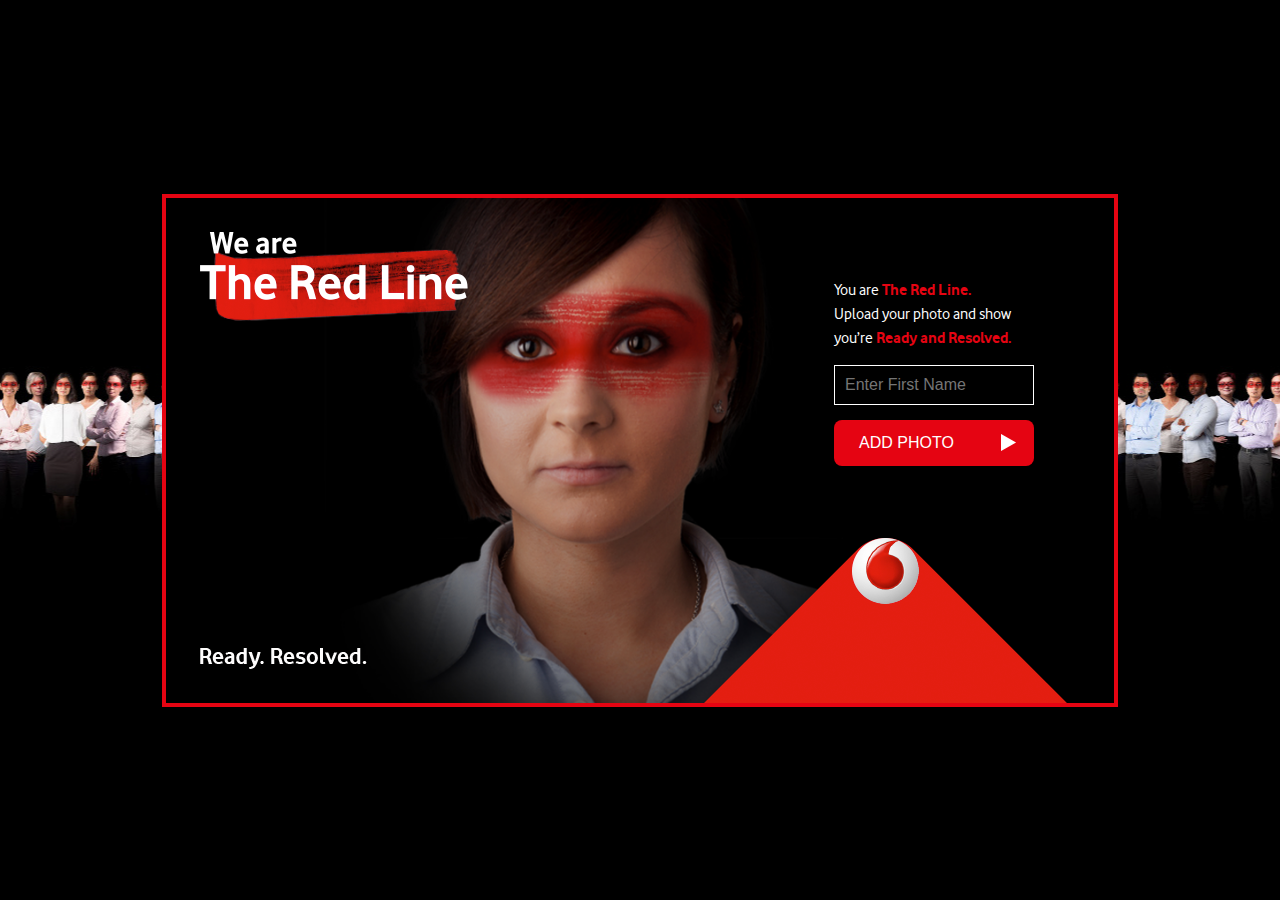
<file: index.html>
<!DOCTYPE html>

<html lang="en">

    <head>
        <meta name="viewport" content="width=device-width, initial-scale=1.0, maximum-scale=1.0, user-scalable=no" />
        <meta http-equiv="Content-Type" content="text/html; charset=utf-8" />
        <link rel="stylesheet" type="text/css" href="css/main.css">
        <link rel="stylesheet" type="text/css" href="css/jquery-ui.css">
    </head>

    <body>

        <div class="rotate-device"></div>
        <div id="main"></div>

        <!-- Geneic Jquery Helpers -->
        <script src="js/jquery.min.js"></script>
        <script src="js/jquery-ui.min.js"></script>

        <!-- Fabric JS for Canvas -->
        <script src="js/fabric.js"></script>

        <!-- React + dependencies -->
        <script src="js/react.js"></script>
        <script src="js/react-dom.js"></script>
        <script src="js/browser.js"></script>

        <!-- app Helpers -->
        <script src="js/app.js"></script>

         <!-- app Dom templates -->
        <script type="text/babel" src="js/templates.js"></script>

        <!-- yammer sdk -->
        <script type="text/javascript" data-app-id="8C39EFY9QmTKzRoF3iEcyw" src="https://c64.assets-yammer.com/assets/platform_js_sdk.js"></script>
<!--    CSG    <script type="text/javascript" data-app-id="Er7yMz8WQmyOcGvfimPsQ" src="https://c64.assets-yammer.com/assets/platform_js_sdk.js"></script>-->

        <!-- App Init -->
        <script type="text/babel">
            app.profileCreateInit();
        </script>
        
    </body>

</html>
</file>
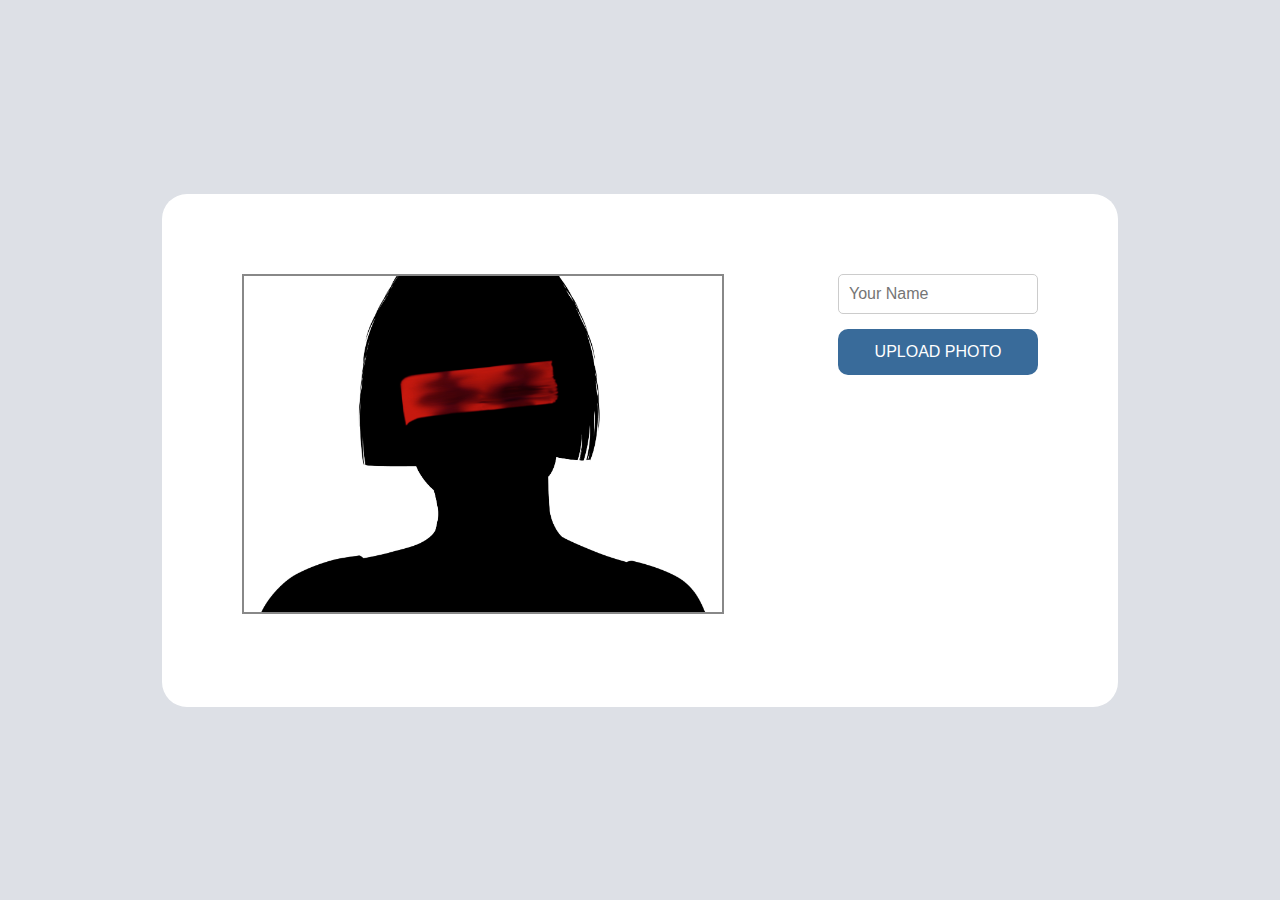
<file: bk-up/index.html>
<!DOCTYPE html>

<html lang="en">

<head>
    <meta name="viewport" content="width=device-width, initial-scale=1.0">
    <meta http-equiv="Content-Type" content="text/html; charset=utf-8" />
    <link rel="stylesheet" type="text/css" href="css/main.css">
    <link rel="stylesheet" type="text/css" href="css/jquery-ui.css">
</head>

<body>

    <div class="rotate-device"></div>
    <div id="main"></div>

    <script src="js/jquery.min.js"></script>
    <script src="js/jquery-ui.min.js"></script>
    <script src="js/fabric.js"></script>
    <script src="js/react.js"></script>
    <script src="js/react-dom.js"></script>
    <script src="js/browser.js"></script>
    <script src="js/app.js"></script>
    <script type="text/babel" src="js/templates.js"></script>

    <script type="text/babel">
        //init
        app.profileCreateInit();
    </script>
</body>

</html>
</file>
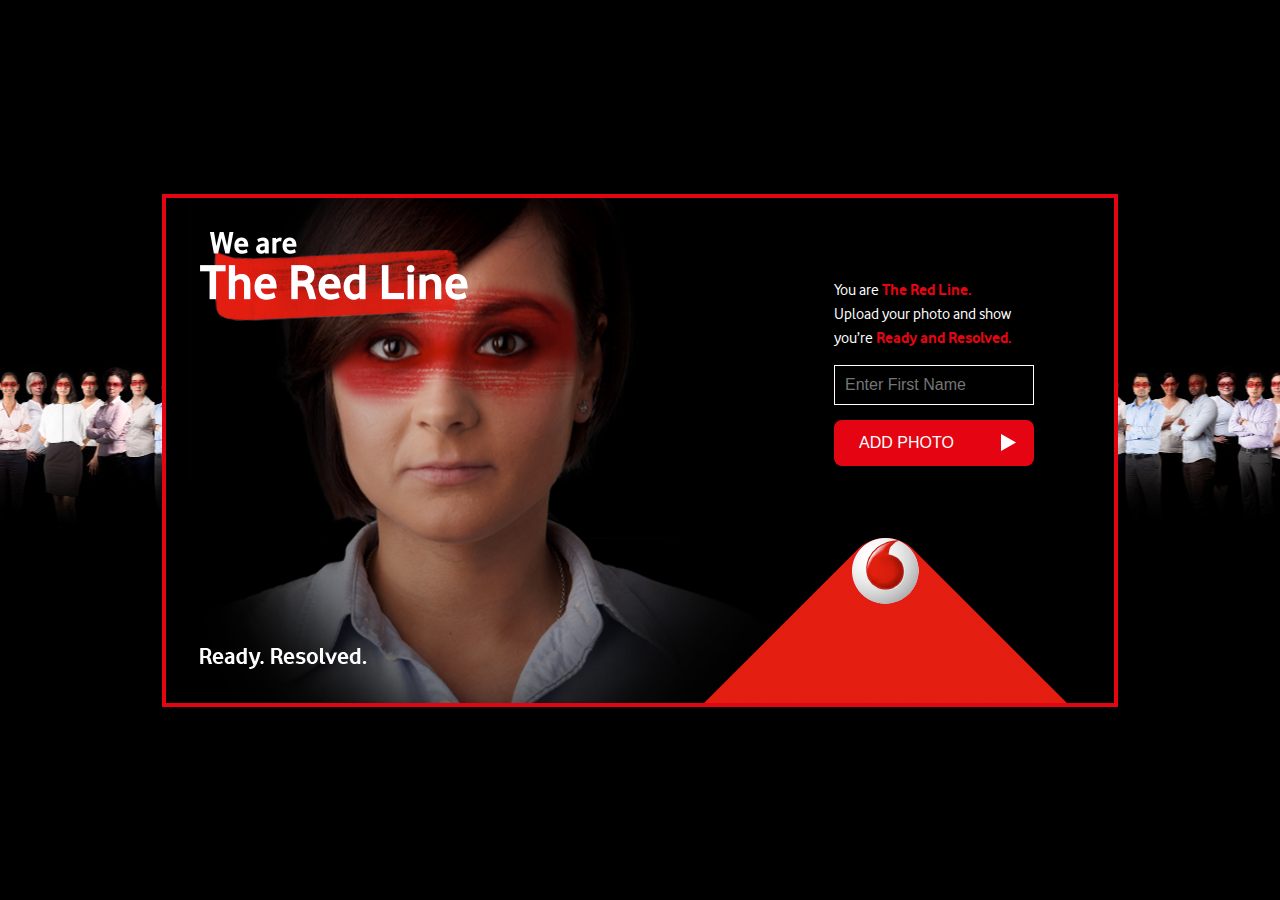
<file: new-attempt/index.html>
<!DOCTYPE html>

<html lang="en">

    <head>
        <meta name="viewport" content="width=device-width, initial-scale=1.0, maximum-scale=1.0, user-scalable=no" />
        <meta http-equiv="Content-Type" content="text/html; charset=utf-8" />
        <link rel="stylesheet" type="text/css" href="css/main.css">
        <link rel="stylesheet" type="text/css" href="css/jquery-ui.css">
    </head>

    <body>

        <div class="rotate-device"></div>
        <div id="main"></div>

        <!-- Geneic Jquery Helpers -->
        <script src="js/jquery.min.js"></script>
        <script src="js/jquery-ui.min.js"></script>

        <!-- ClippingMagic JS for Canvas -->
        <script src="https://clippingmagic.com/api/v1/ClippingMagic.js" type="text/javascript"></script>

        <!-- Fabric JS for Canvas -->
        <script src="js/fabric.js"></script>

        <!-- React + dependencies -->
        <script src="js/react.js"></script>
        <script src="js/react-dom.js"></script>
        <script src="js/browser.js"></script>

        <!-- app Helpers -->
        <script src="js/app.js"></script>

         <!-- app Dom templates -->
        <script type="text/babel" src="js/templates.js"></script>

        <!-- yammer sdk -->
      <!--  <script type="text/javascript" data-app-id="8C39EFY9QmTKzRoF3iEcyw" src="https://c64.assets-yammer.com/assets/platform_js_sdk.js"></script>
    CSG    <script type="text/javascript" data-app-id="Er7yMz8WQmyOcGvfimPsQ" src="https://c64.assets-yammer.com/assets/platform_js_sdk.js"></script>-->

        <!-- App Init -->
        <script type="text/babel">
            app.profileCreateInit();
        </script>

    </body>

</html>
</file>
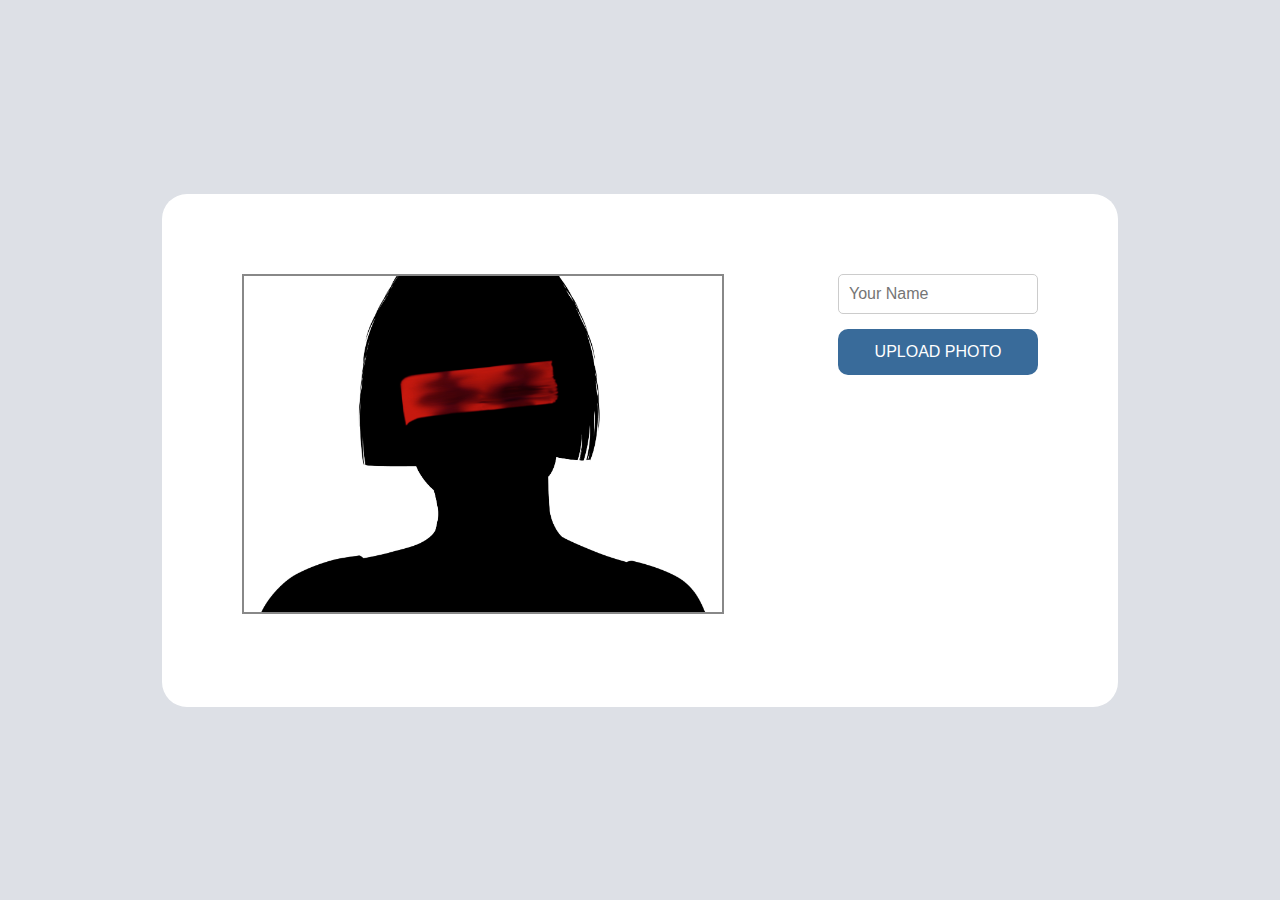
<file: proto-type-files/index.html>
<!DOCTYPE html>

<html lang="en">

    <head>
        <meta name="viewport" content="width=device-width, initial-scale=1.0">
        <meta http-equiv="Content-Type" content="text/html; charset=utf-8" />
        <link rel="stylesheet" type="text/css" href="css/main.css">
        <link rel="stylesheet" type="text/css" href="css/jquery-ui.css">
    </head>

    <body>

        <div class="rotate-device"></div>
        <div id="main"></div>

        <!-- Geneic Jquery Helpers -->
        <script src="js/jquery.min.js"></script>
        <script src="js/jquery-ui.min.js"></script>

        <!-- Fabric JS for Canvas -->
        <script src="js/fabric.js"></script>

        <!-- React + dependencies -->
        <script src="js/react.js"></script>
        <script src="js/react-dom.js"></script>
        <script src="js/browser.js"></script>

        <!-- app Helpers -->
        <script src="js/app.js"></script>

         <!-- app Dom templates -->
        <script type="text/babel" src="js/templates.js"></script>

        <!-- App Init -->
        <script type="text/babel">
            app.profileCreateInit();
        </script>
    </body>

</html>
</file>
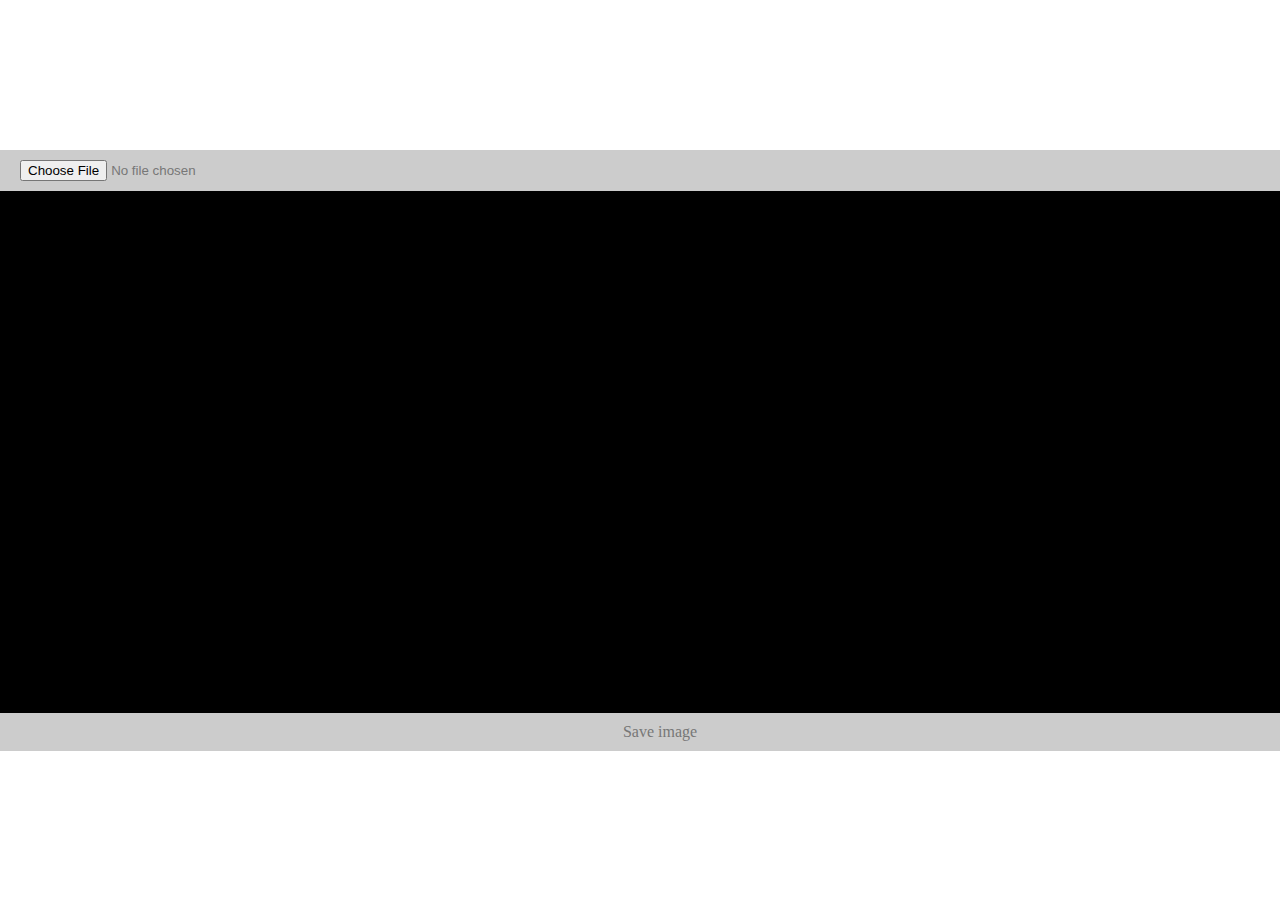
<file: index copy.html>
<!DOCTYPE html>

<html lang="en">

<head>
    <meta name="viewport" content="width=device-width, initial-scale=1.0">
</head>

<body>

    <style type="text/css">
        body {
            margin: 0;
            padding: 0;
        }
        
        #container {
            font-family: 'verdana', lucida;
            position: relative;
            margin: 0 auto;
            background-color: black;
            overflow: hidden;
        }
        
        input {
            background-color: #ccc;
            padding: 10px 20px;
            width: 100%;
            color: #777;
            text-align: center;
            position: relative;
            z-index: 10;
        }
        
        a {
            color: #777;
            display: block;
            background-color: #ccc;
            width: 100%;
            text-align: center;
            padding: 10px 20px;
            margin-top: 2px;
            text-decoration: none;
        }
        
        .guide {
            position: fixed;
            z-index: 2;
            width: 70%;
            top: 28%;
            left: 10%;
        }
        
        .canvas-container {
            margin-top: -80px;
            margin-left: auto;
            margin-right: auto;
        }
    </style>




    <div id="container">
        <input type="file" id="imageLoader" name="imageLoader" />
        <canvas id="imageCanvas" width="480" height="640"></canvas>
        <a id="imageSaver" href="#">Save image</a>
    </div>


    <script src="https://ajax.googleapis.com/ajax/libs/jquery/1.12.2/jquery.min.js"></script>
    <script src="js/fabric.js"></script>
    <script type="text/javascript">
        window.app = {};

        app.init = function() {

            var iOSDevice = /iPad|iPhone|iPod/.test(navigator.userAgent) && !window.MSStream;

            var viewWidth = window.innerWidth;
            var viewHeight = window.innerHeight;


            if (window.innerWidth > 700) {
                viewWidth = window.innerWidth / 3;
                viewHeight = window.innerHeight / 1.5;

                var newY = (window.innerHeight / 2) - (viewHeight / 2);

                document.getElementById('container').style.top = newY + 'px';

                app.inMobile = true;
            }

            document.getElementById('imageCanvas').width = viewWidth;
            document.getElementById('imageCanvas').height = viewHeight;

            var canvas = new fabric.Canvas('imageCanvas', {
                backgroundColor: 'rgb(0,0,0)'
            });

            var imageLoader = document.getElementById('imageLoader');
            imageLoader.addEventListener('change', handleImageFromMedia, false);

            function handleImageFromMedia(e) {
                var reader = new FileReader();
                reader.onload = function(event) {
                    var img = new Image();
                    //img.setAttribute('crossOrigin', 'anonymous');
                    var scale = 0.45;
                    img.onload = function() {
                        canvas.clear();

                        app.imgInstance = new fabric.Image(img, {
                            scaleX: scale,
                            scaleY: scale,
                            left: (viewWidth / 2) - ((this.width * scale) / 2),
                            top: (viewHeight / 2) - ((this.height * scale) / 2),
                            hasRotatingPoint: false,
                            opacity: 0.8
                        })

                        function correctAngle(e) {
                            if (iOSDevice === true) {
                                app.imgInstance.setAngle(90);
                            } else {
                                app.imgInstance.setAngle(0);
                            }
                        }

                        if (iOSDevice === true) {
                            app.imgInstance.setAngle(90);
                        } else {
                            app.imgInstance.setAngle(0);
                        }


                        canvas.on({
                            'mouse:down': function(e) {
                                if (e.target) {
                                    //e.target.opacity = 0.5;
                                    //correctAngle(e);
                                    canvas.renderAll();
                                }
                            },
                            'mouse:up': function(e) {
                                if (e.target) {
                                    //e.target.opacity = 1;
                                    //correctAngle(e);
                                    canvas.renderAll();
                                }
                            },
                            'object:moved': function(e) {
                                //e.target.opacity = 0.5;
                                //correctAngle(e);
                            },
                            'object:modified': function(e) {
                                //e.target.opacity = 1;
                                //correctAngle(e);
                            },
                            'touch:gesture': function() {

                            },
                            'touch:drag': function() {

                            },
                            'touch:orientation': function() {
                                //
                            },
                            'touch:shake': function() {
                                //
                            },
                            'touch:longpress': function() {
                                //
                            }
                        });


                        placeGuide('img/guide.png');


                    }
                    img.src = event.target.result;
                }

                reader.readAsDataURL(e.target.files[0]);
            }

            function placeGuide(src) {

                var img = new Image();
                //img.setAttribute('crossOrigin', 'anonymous');
                var scale = 0.8;
                img.onload = function() {
                    app.guideImg = new fabric.Image(img, {
                        scaleX: scale,
                        scaleY: scale,
                        left: (viewWidth / 2) - ((this.width * scale) / 2),
                        top: (viewHeight / 2) - ((this.height * scale) / 2) + 80,
                        hasBorders: false,
                        hasControls: false,
                        hasRotatingPoint: false,
                        lockMovementX: true,
                        lockMovementY: true,
                        opacity:0.3
                    })

                    
                    placeStreak('img/streak.png');
                    //canvas.add(imgInstance);


                }
                img.src = src;
            }

            function placeStreak(src) {

                var img = new Image();

                var scale = 0.8;
                img.onload = function() {
                    app.streak = new fabric.Image(img, {
                        scaleX: scale,
                        scaleY: scale,
                        left: (viewWidth / 2) - ((this.width * scale) / 2),
                        top: (viewHeight / 2) - ((app.guideImg.height * scale) / 2) + 80 + (145 * scale),
                        hasBorders: false,
                        hasControls: false,
                        hasRotatingPoint: false,
                        lockMovementX: true,
                        lockMovementY: true
                    })
                    //console.log(imgInstance);
                    //canvas.add(imgInstance);
                    //canvas.sendToBack(app.streak);
                    //canvas.add(app.streak);

                    
                    canvas.sendToBack(app.guideImg);
                    canvas.add(app.imgInstance);
                    canvas.add(app.streak);

                    //canvas.sendToBack(imgInstance);
                }
                img.src = src;
            }

            var imageSaver = document.getElementById('imageSaver');
            imageSaver.addEventListener('click', saveImage, false);

            function saveImage(e) {

                app.imgInstance.opacity = 1;
                canvas.remove(app.guideImg);
                canvas.bringToFront(app.streak);
                canvas.deactivateAll().renderAll();

                this.href = canvas.toDataURL({
                    format: 'jpeg',
                    quality: 1
                });

                console.log(this.href);

                this.download = 'test.png'
            }

            function convertCanvasToImage(canvas) {
                var image = new Image();
                image.src = canvas.toDataURL("image/png");
                //return image;
                return canvas.toDataURL("image/png");
            }

        }


        app.init();
    </script>

</body>

</html>
</file>
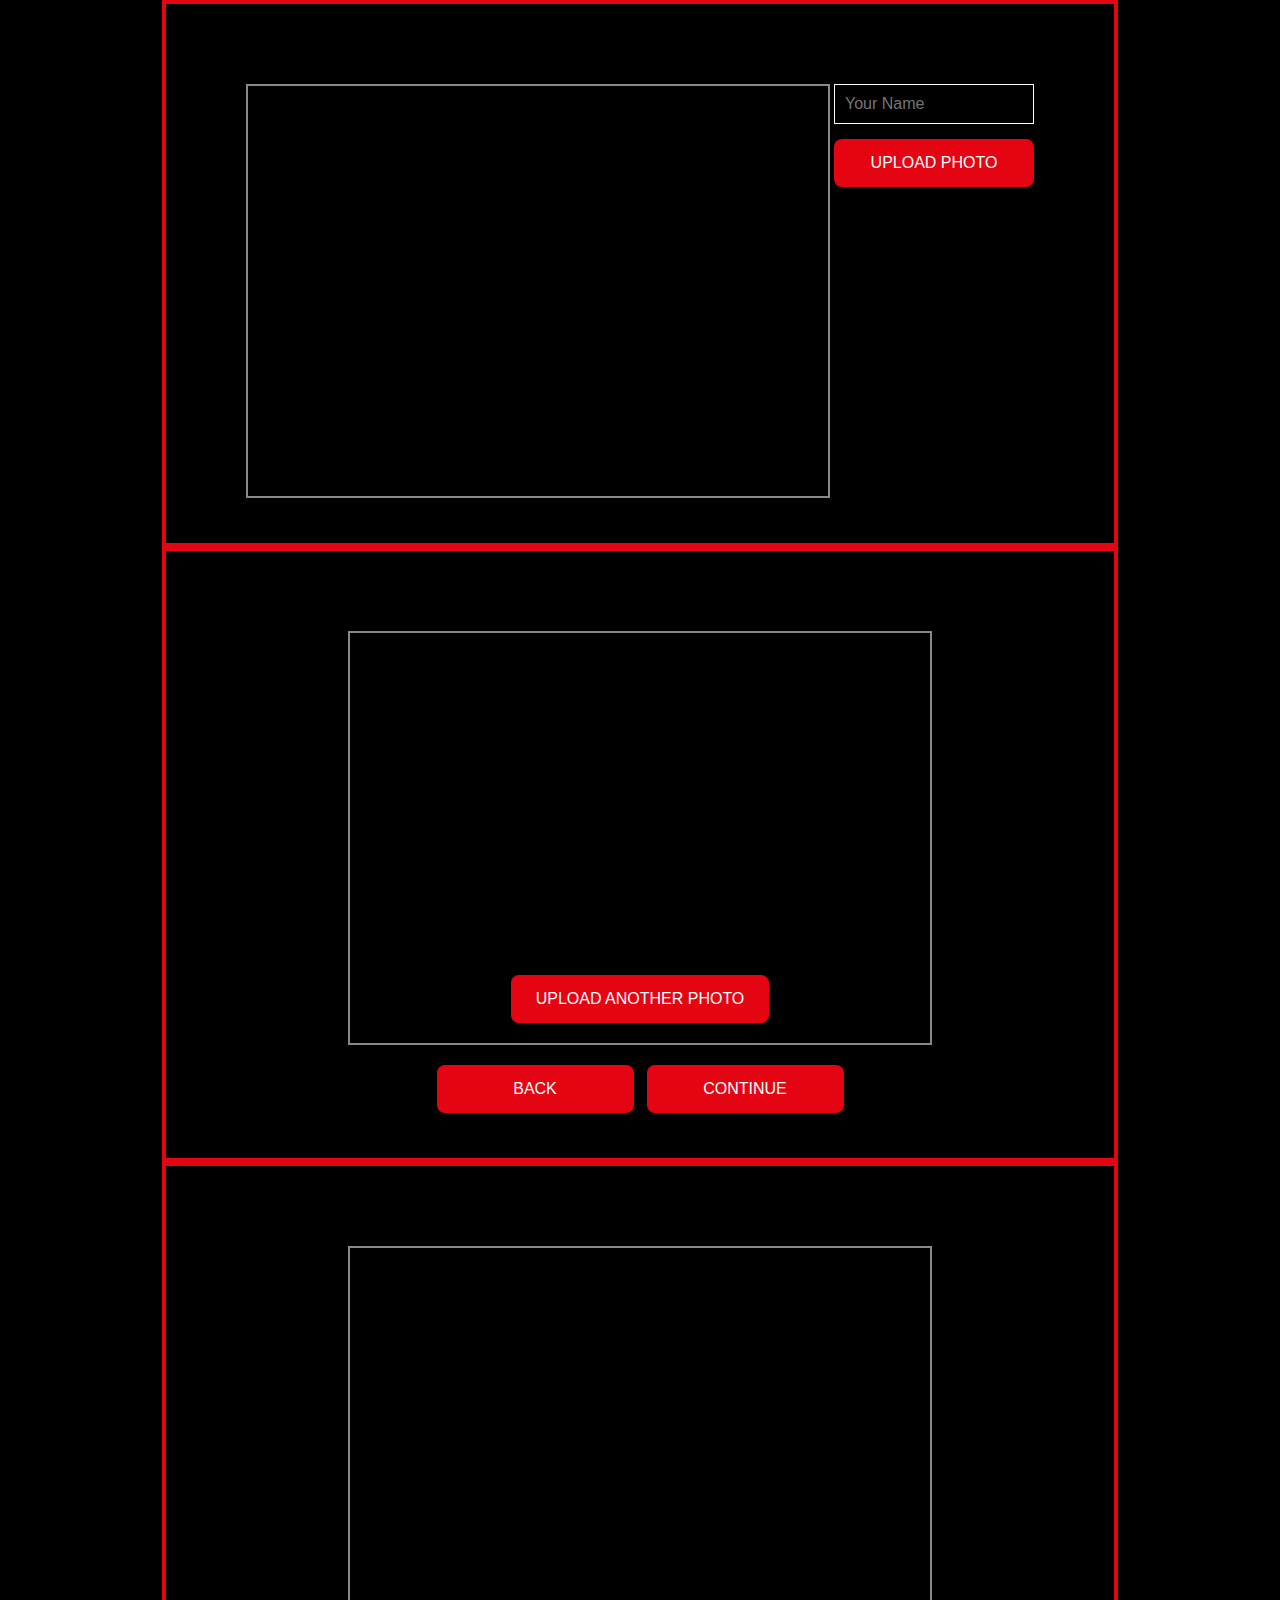
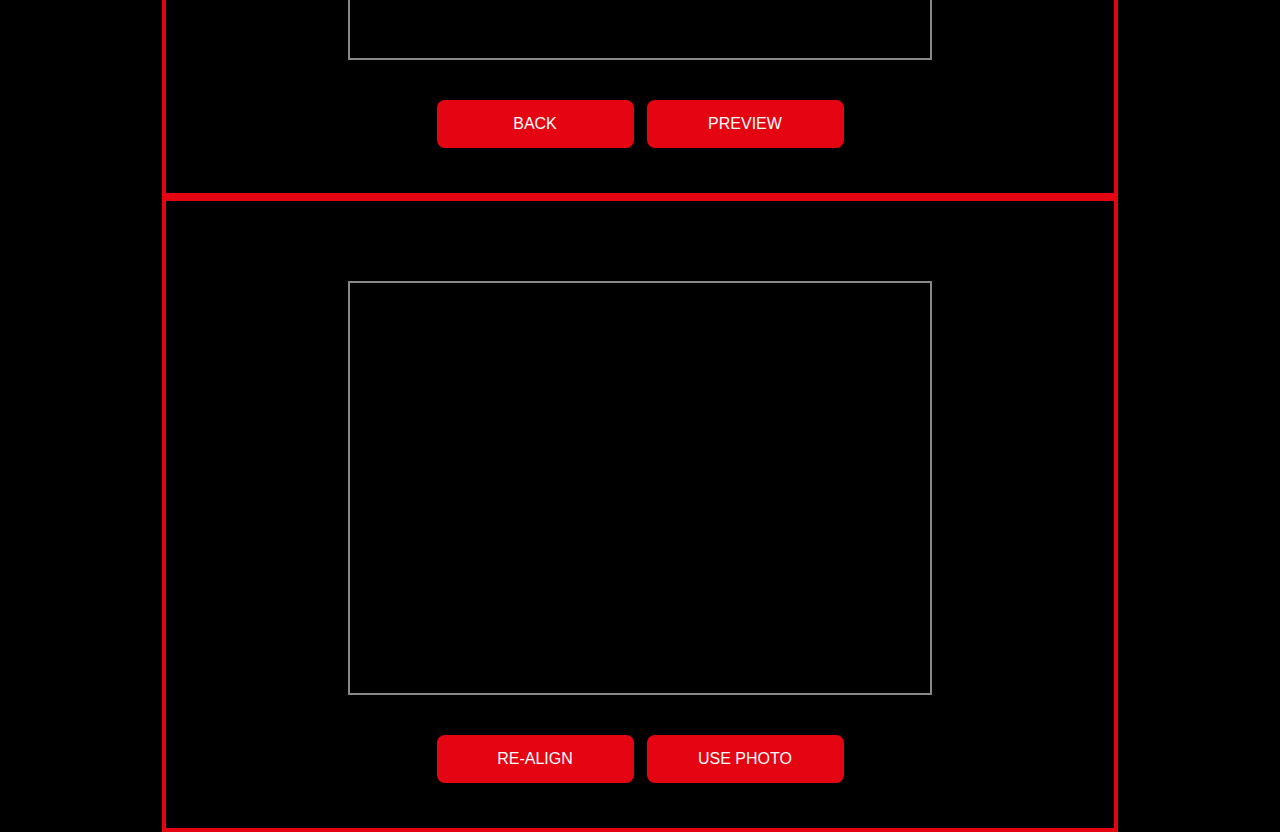
<file: index_test.html>
<!DOCTYPE html>

<html lang="en">

<head>
    <meta name="viewport" content="width=device-width, initial-scale=1.0">
    <meta http-equiv="Content-Type" content="text/html; charset=utf-8" />
    <link rel="stylesheet" type="text/css" href="css/main.css">
</head>

<body>


    <div id="main"></div>

    
    <!-- profile create stage -->
    <div class="console">
        <div class="profile-frame"></div>
        <div class="inout-holder">
            <input type="text" id="user-name" placeholder="Your Name">
            <button class="uph">Upload Photo</button>
        </div>
    </div>

    <!-- captured pic stage -->
    <div class="console">
        <div class="profile-frame center"></div>
        <div class="inout-holder full">
            <button class="new-upload">Upload another photo</button>
            <button class="half bck">Back</button>
            <button class="half">Continue</button>
        </div>
    </div>

     <!-- Align pic stage -->
    <div class="console">
        <div class="profile-frame center"></div>
        <div class="inout-holder full">
            <button class="half bck">Back</button>
            <button class="half">Preview</button>
        </div>
    </div>

     <!-- confirmation stage -->
    <div class="console">
        <div class="profile-frame center"></div>
        <div class="inout-holder full">
            <button class="half bck">re-align</button>
            <button class="half">Use Photo</button>
        </div>
    </div>
   


    <script src="js/jquery.min.js"></script>
    <script src="js/fabric.js"></script>

    <script src="js/react.js"></script>
    <script src="js/react-dom.js"></script>
    <script src="js/browser.js"></script>

    <script src="js/app.js"></script>


    <script type="text/babel">

        //////////////// Profile Create Stage ///////
        app.ProfileCreateStage = React.createClass({
          render: function() {
            return (
                <div className="console">
                    <div className="profile-frame"></div>
                    <div className="inout-holder">
                        <input type="text" id="user-name" placeholder="Your Name"/>
                        <button>Upload Photo</button>
                    </div>
                </div>
            );
          }
        });
        app.profileCreateInit = function(){
            ReactDOM.render(<app.ProfileCreateStage />,$('#main')[0]);
        }


        //////////////// Create Pic ////////////////
        app.ProfileCreateStage = React.createClass({
          render: function() {
            return (
                <div className="console">
                    <div className="profile-frame center"></div>
                    <div className="inout-holder full">
                        <button className="new-upload">Upload another photo</button>
                        <button className="half bck">Back</button>
                        <button className="half">Continue</button>
                    </div>
                </div>
            );
          }
        });
        app.picCreate = function(){
            ReactDOM.render(<app.ProfileCreateStage />,$('#main')[0]);
        }


        //////////////// Align Pic //////////////
        app.AlignmentStage = React.createClass({
          render: function() {
            return (
                <div className="console">
                    <div className="profile-frame center"></div>
                    <div className="inout-holder full">
                        <button className="half bck">Back</button>
                        <button className="half">Preview</button>
                    </div>
                </div>
            );
          }
        });
        app.picAlign = function(){
            ReactDOM.render(<app.AlignmentStage />,$('#main')[0]);
        }

        //////////////// Confirm Stage //////////////
        app.ConfirmationStage = React.createClass({
          render: function() {
            return (
                <div className="console">
                    <div className="profile-frame center"></div>
                    <div className="inout-holder full">
                        <button className="half bck">re-align</button>
                        <button className="half">Use Photo</button>
                    </div>
                </div>
            );
          }
        });
        app.confirmStage = function(){
            ReactDOM.render(<app.ConfirmationStage />,$('#main')[0]);
        }
    </script>



</body>

</html>
</file>
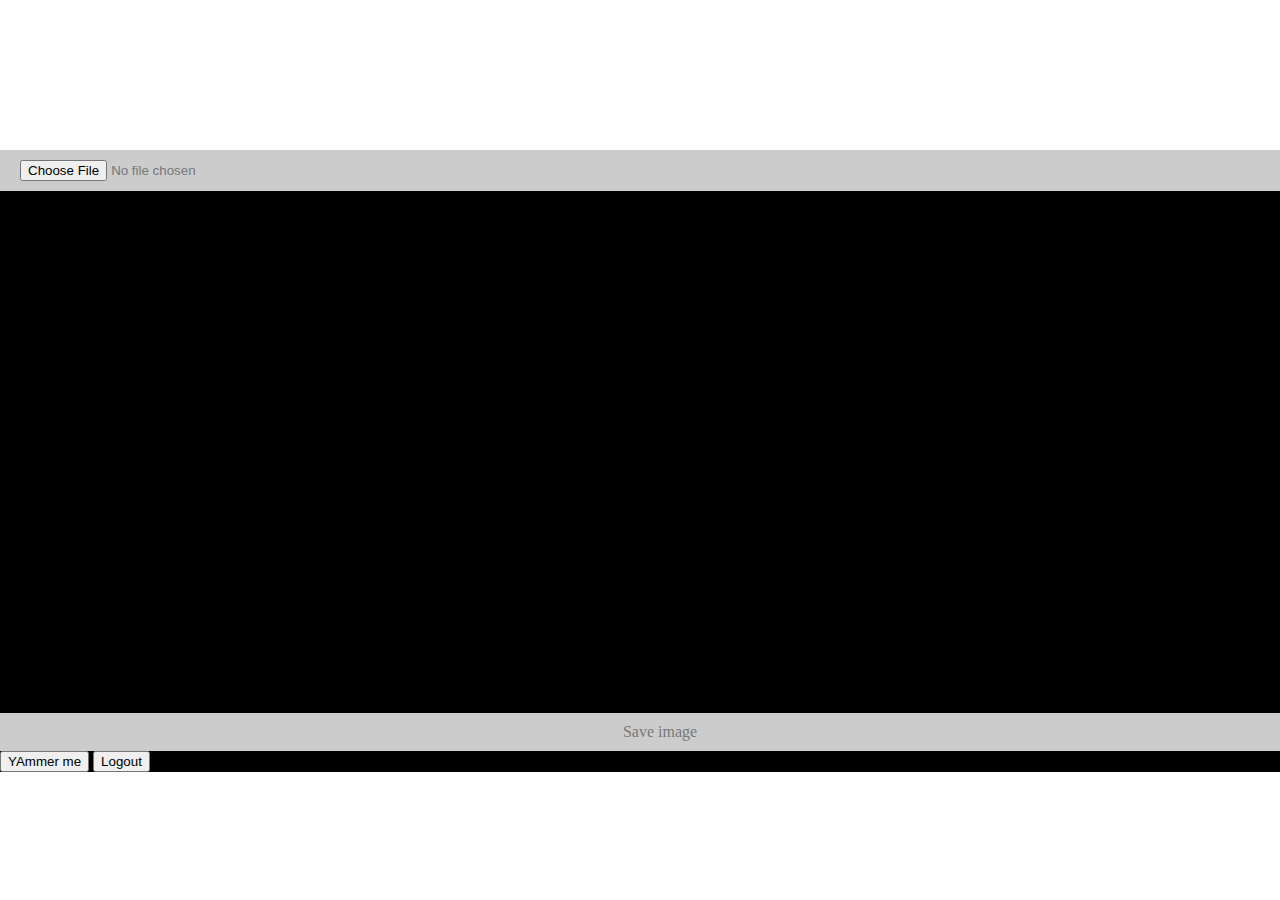
<file: bk-up/index-tolktest.html>
<!DOCTYPE html>

<html lang="en">

<head>
    <meta name="viewport" content="width=device-width, initial-scale=1.0">
</head>

<body>

    <style type="text/css">
        body {
            margin: 0;
            padding: 0;
        }
        
        #container {
            font-family: 'verdana', lucida;
            position: relative;
            margin: 0 auto;
            background-color: black;
            overflow: hidden;
        }
        
        input {
            background-color: #ccc;
            padding: 10px 20px;
            width: 100%;
            color: #777;
            text-align: center;
            position: relative;
            z-index: 10;
        }
        
        a {
            color: #777;
            display: block;
            background-color: #ccc;
            width: 100%;
            text-align: center;
            padding: 10px 20px;
            margin-top: 2px;
            text-decoration: none;
        }
        
        .guide {
            position: fixed;
            z-index: 2;
            width: 70%;
            top: 28%;
            left: 10%;
        }
        
        .canvas-container {
            margin-top: -80px;
            margin-left: auto;
            margin-right: auto;
        }
    </style>




    <div id="container">
        <input type="file" id="imageLoader" name="imageLoader" />
        <canvas id="imageCanvas" width="480" height="640"></canvas>
        <a id="imageSaver"  href="#">Save image</a>
        
        
<!--        yammer buttons-->
        <button class="saveImage">YAmmer me</button>
        <button class="logout">Logout</button>
        
    </div>


    <script src="https://ajax.googleapis.com/ajax/libs/jquery/1.12.2/jquery.min.js"></script>
    <script src="js/fabric.js"></script>
    <script type="text/javascript">
        window.app = {};

        app.init = function() {

            var iOSDevice = /iPad|iPhone|iPod/.test(navigator.userAgent) && !window.MSStream;

            var viewWidth = window.innerWidth;
            var viewHeight = window.innerHeight;


            if (window.innerWidth > 700) {
                viewWidth = window.innerWidth / 3;
                viewHeight = window.innerHeight / 1.5;

                var newY = (window.innerHeight / 2) - (viewHeight / 2);

                document.getElementById('container').style.top = newY + 'px';

                app.inMobile = true;
            }

            document.getElementById('imageCanvas').width = viewWidth;
            document.getElementById('imageCanvas').height = viewHeight;

            var canvas = new fabric.Canvas('imageCanvas', {
                backgroundColor: 'rgb(0,0,0)'
            });

            var imageLoader = document.getElementById('imageLoader');
            imageLoader.addEventListener('change', handleImageFromMedia, false);

            function handleImageFromMedia(e) {
                var reader = new FileReader();
                reader.onload = function(event) {
                    var img = new Image();
                    //img.setAttribute('crossOrigin', 'anonymous');
                    var scale = 0.45;
                    img.onload = function() {
                        canvas.clear();

                        app.imgInstance = new fabric.Image(img, {
                            scaleX: scale,
                            scaleY: scale,
                            left: (viewWidth / 2) - ((this.width * scale) / 2),
                            top: (viewHeight / 2) - ((this.height * scale) / 2),
                            hasRotatingPoint: false,
                            opacity: 0.8
                        })

                        function correctAngle(e) {
                            if (iOSDevice === true) {
                                app.imgInstance.setAngle(90);
                            } else {
                                app.imgInstance.setAngle(0);
                            }
                        }

                        if (iOSDevice === true) {
                            app.imgInstance.setAngle(90);
                        } else {
                            app.imgInstance.setAngle(0);
                        }


                        canvas.on({
                            'mouse:down': function(e) {
                                if (e.target) {
                                    //e.target.opacity = 0.5;
                                    //correctAngle(e);
                                    canvas.renderAll();
                                }
                            },
                            'mouse:up': function(e) {
                                if (e.target) {
                                    //e.target.opacity = 1;
                                    //correctAngle(e);
                                    canvas.renderAll();
                                }
                            },
                            'object:moved': function(e) {
                                //e.target.opacity = 0.5;
                                //correctAngle(e);
                            },
                            'object:modified': function(e) {
                                //e.target.opacity = 1;
                                //correctAngle(e);
                            },
                            'touch:gesture': function() {

                            },
                            'touch:drag': function() {

                            },
                            'touch:orientation': function() {
                                //
                            },
                            'touch:shake': function() {
                                //
                            },
                            'touch:longpress': function() {
                                //
                            }
                        });


                        placeGuide('img/guide.png');


                    }
                    img.src = event.target.result;
                }

                reader.readAsDataURL(e.target.files[0]);
            }

            function placeGuide(src) {

                var img = new Image();
                //img.setAttribute('crossOrigin', 'anonymous');
                var scale = 0.8;
                img.onload = function() {
                    app.guideImg = new fabric.Image(img, {
                        scaleX: scale,
                        scaleY: scale,
                        left: (viewWidth / 2) - ((this.width * scale) / 2),
                        top: (viewHeight / 2) - ((this.height * scale) / 2) + 80,
                        hasBorders: false,
                        hasControls: false,
                        hasRotatingPoint: false,
                        lockMovementX: true,
                        lockMovementY: true,
                        opacity:0.3
                    })

                    
                    placeStreak('img/streak.png');
                    //canvas.add(imgInstance);


                }
                img.src = src;
            }

            function placeStreak(src) {

                var img = new Image();

                var scale = 0.8;
                img.onload = function() {
                    app.streak = new fabric.Image(img, {
                        scaleX: scale,
                        scaleY: scale,
                        left: (viewWidth / 2) - ((this.width * scale) / 2),
                        top: (viewHeight / 2) - ((app.guideImg.height * scale) / 2) + 80 + (145 * scale),
                        hasBorders: false,
                        hasControls: false,
                        hasRotatingPoint: false,
                        lockMovementX: true,
                        lockMovementY: true
                    })
                    //console.log(imgInstance);
                    //canvas.add(imgInstance);
                    //canvas.sendToBack(app.streak);
                    //canvas.add(app.streak);

                    
                    canvas.sendToBack(app.guideImg);
                    canvas.add(app.imgInstance);
                    canvas.add(app.streak);

                    //canvas.sendToBack(imgInstance);
                }
                img.src = src;
            }

            var imageSaver = document.getElementById('imageSaver');
            imageSaver.addEventListener('click', saveImage, false);

            function saveImage(e) {

                app.imgInstance.opacity = 1;
                canvas.remove(app.guideImg);
                canvas.bringToFront(app.streak);
                canvas.deactivateAll().renderAll();

//                this.href = canvas.toDataURL({
//                    format: 'jpeg',
//                    quality: 1
//                });


                //save DataURI 
                window.DataURI=canvas.toDataURL({
                    format: 'jpeg',
                    quality: 1
                });
                

//                this.download = 'test.png'
            }

            function convertCanvasToImage(canvas) {
                var image = new Image();
                image.src = canvas.toDataURL("image/png");
                //return image;
                return canvas.toDataURL("image/png");
            }

        }


        app.init();
    </script>


<!--yammer code-->
    
<script type="text/javascript" data-app-id="Er7yMz8WQmyOcGvfimPsQ" src="https://c64.assets-yammer.com/assets/platform_js_sdk.js"></script>    
<script type="text/javascript">

        
        
$(".saveImage").click(function(){
    
    yam.getLoginStatus(
      function(response) {
        if (response.authResponse) {
          console.log("logged in");

            var msg = "look at my awesome redstripe!";



            var m_data = new FormData();

            m_data.append('body', msg);
            m_data.append('group_id', 8611015);


            var imgSrc = window.DataURI;

            var dataURLToBlob = function(dataURL) {
                var BASE64_MARKER = ';base64,';
            //    if (dataURL.indexOf(BASE64_MARKER) == -1) {
            //      var parts = dataURL.split(',');
            //      var contentType = 'image/jpeg';//parts[0].split(':')[1];''
            //      var raw = decodeURIComponent(parts[1]);
            //
            //      return new Blob([raw], {type: contentType});
            //    }

                var parts = dataURL.split(BASE64_MARKER);
                var contentType = 'image/jpeg';// = parts[0].split(':')[1];
                var raw = window.atob(parts[1]);
                var rawLength = raw.length;

                var uInt8Array = new Uint8Array(rawLength);

                for (var i = 0; i < rawLength; ++i) {
                  uInt8Array[i] = raw.charCodeAt(i);
                }

                return new Blob([uInt8Array], {type: contentType});
            }

            var blob = dataURLToBlob(imgSrc);

            m_data.append( "attachment1", blob, "redstripe.jpg");
            

            yam.platform.request({

                url: "messages.json",     
                contentType: "multipart/form-data",
                data: m_data,
                processData: false,
                contentType: false,
                method: 'Post',
                dataType: 'json',
                success: function (user) { 
                    alert("The request was successful.");
                },
                error: function (user) {console.log(user);
                    alert("There was an error with the request.");
                }
            });
        
        }
        else {
          yam.platform.login(function (response) { //prompt user to login and authorize your app, as necessary
            if (response.authResponse) {
              console.dir(response); //print user information to the console
              $(".saveImage").trigger( "click" );    // re-trigger the click now that we are logged in.
            }
          });
        }
      }
    ); 
})        
   
 
//logout function for testing        
$(".logout").click(function(){
    yam.platform.logout(function (response) {
          alert("user was logged out");
        })
    
})        
</script>
</body>

</html>
</file>
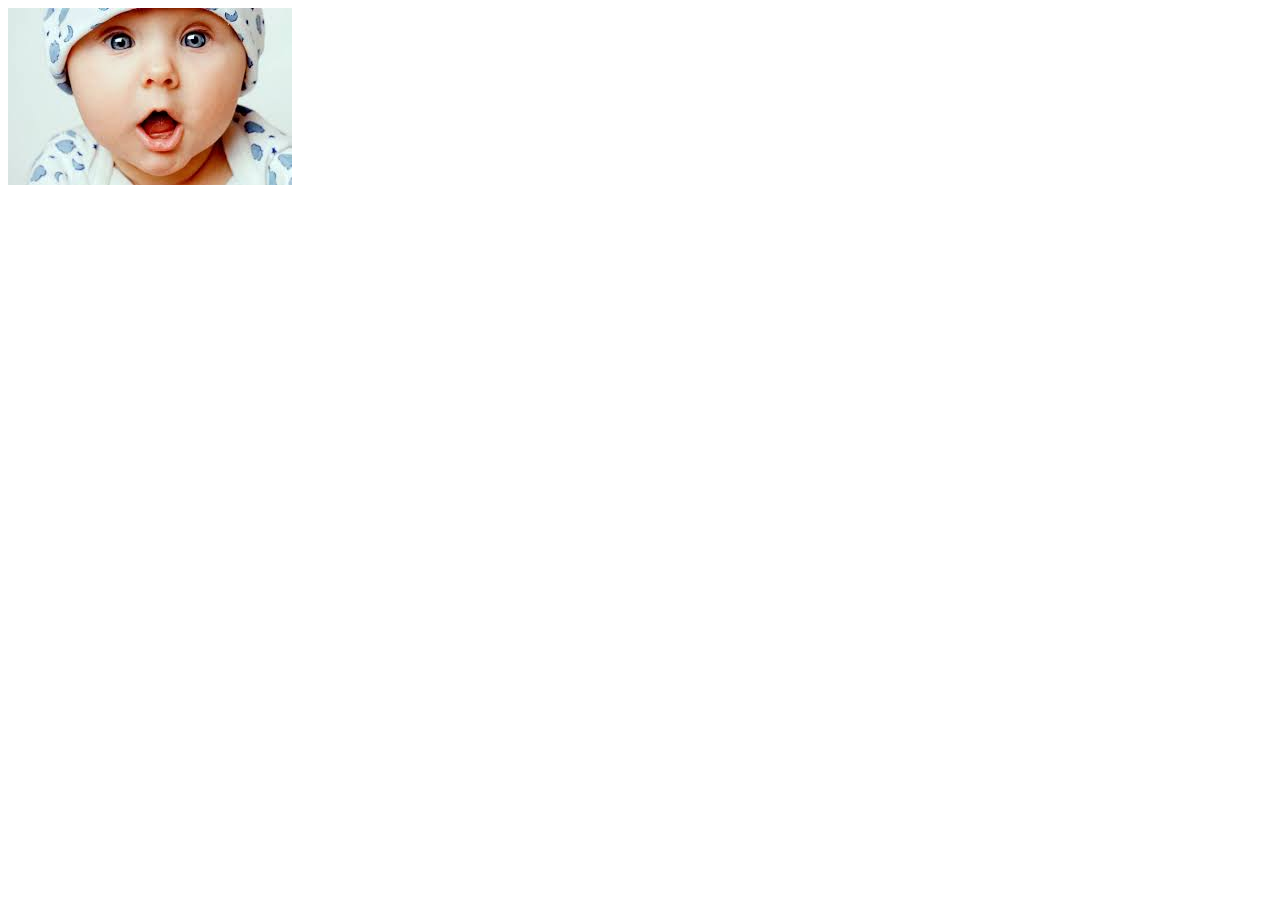
<file: bk-up/yamtest.html>
<!doctype html>
<html>
<head>
    <meta charset="UTF-8">
    <title>Check out my redstripe</title>
    <meta property="og:title" content="You like" />
<meta property="og:type" content="article" />
<!--<meta property="og:url" content="https://teamspiritapps.co.uk/vodaphone/yamtest.html" />-->
<meta property="og:image" content="https://teamspiritapps.co.uk/vodaphone/img/images.jpg" />
<meta property="og:image:width" content="284" />
<meta property="og:image:height" content="177" />    
    <meta property="og:description" content="Check out my photo?" />
</head>
<body>

<img src="img/images.jpg">
    <span id="yj-share-button"></span>
<script type="text/javascript" src="https://s0.assets-yammer.com/assets/platform_social_buttons.min.js"></script>
<script type="text/javascript">yam.platform.yammerShare();</script>
</body>
</html>
</file>
<file: css/main.css>
/* http://meyerweb.com/eric/tools/css/reset/ 
   v2.0 | 20110126
   License: none (public domain)
*/
html,
body,
div,
span,
applet,
object,
iframe,
h1,
h2,
h3,
h4,
h5,
h6,
p,
blockquote,
pre,
a,
abbr,
acronym,
address,
big,
cite,
code,
del,
dfn,
em,
img,
ins,
kbd,
q,
s,
samp,
small,
strike,
strong,
sub,
sup,
tt,
var,
b,
u,
i,
center,
dl,
dt,
dd,
ol,
ul,
li,
fieldset,
form,
label,
legend,
table,
caption,
tbody,
tfoot,
thead,
tr,
th,
td,
article,
aside,
canvas,
details,
embed,
figure,
figcaption,
footer,
header,
hgroup,
menu,
nav,
output,
ruby,
section,
summary,
time,
mark,
audio,
video {
  margin: 0;
  padding: 0;
  border: 0;
  font-size: 100%;
  font: inherit;
  vertical-align: baseline;
}
/* HTML5 display-role reset for older browsers */
article,
aside,
details,
figcaption,
figure,
footer,
header,
hgroup,
menu,
nav,
section {
  display: block;
}
body {
  line-height: 1;
}
ol,
ul {
  list-style: none;
}
blockquote,
q {
  quotes: none;
}
blockquote:before,
blockquote:after,
q:before,
q:after {
  content: '';
  content: none;
}
table {
  border-collapse: collapse;
  border-spacing: 0;
}
/* Generated by Font Squirrel (https://www.fontsquirrel.com) on July 1, 2016 */
@font-face {
  font-family: 'vodafone_ltregular';
  src: url('../fonts/vodafonelt-webfont.woff2') format('woff2'), url('../fonts/vodafonelt-webfont.woff') format('woff');
  font-weight: normal;
  font-style: normal;
}
@font-face {
  font-family: 'vodafone_rgregular';
  src: url('../fonts/vodafonerg-webfont.woff2') format('woff2'), url('../fonts/vodafonerg-webfont.woff') format('woff');
  font-weight: normal;
  font-style: normal;
}
@font-face {
  font-family: 'vodafone_rgbold';
  src: url('../fonts/vodafonergbd-webfont.woff2') format('woff2'), url('../fonts/vodafonergbd-webfont.woff') format('woff');
  font-weight: normal;
  font-style: normal;
}
body {
  margin: 0;
  padding: 0;
  background: #000;
  color: #fff;
  overflow: hidden;
  font-family: 'vodafone_rgregular';
}
.strong {
  font-family: 'vodafone_rgbold';
}
.voda-red {
  color: #e50412;
  font-family: 'vodafone_rgbold';
}
.intro-para {
  text-align: left;
  line-height: 24px;
  font-size: 16px;
  margin-bottom: 15px;
}
.intro-para.center {
  text-align: center;
}
.intro-para.margin-bottom-73 {
  margin-bottom: 73px;
}
#main {
  position: relative;
  background-image: url('../img/bg-img.jpg');
  background-repeat: repeat-x;
  background-position: center;
}
.re-adj {
  margin-top: -7%;
  margin-left: -7%;
}
.controls-console {
  width: 30%;
  position: absolute;
  right: 3%;
  top: 25px;
}
#container {
  font-family: 'verdana', lucida;
  position: relative;
  margin: 0 auto;
  background-color: black;
  overflow: hidden;
}
.slider-holder {
  width: 100%;
  margin: -3px 0 30px;
  display: inline-block;
}
.slider-holder .slide-label {
  display: inline-block;
  margin-right: 6%;
  font-size: 13px;
  width: auto;
  vertical-align: top;
  text-transform: uppercase;
}
.slider-holder .slider {
  width: 65%;
  vertical-align: top;
  margin: 0 2% 0 0;
  display: inline-block;
  border: none;
  height: 2px;
  float: right;
}
.slider-holder .ui-state-default,
.slider-holder .ui-widget-content .ui-state-default,
.slider-holder .ui-widget-header .ui-state-default {
  background: #df1420 url(images/ui-bg_glass_75_e6e6e6_1x400.png) 50% 50% repeat-x;
  font-weight: normal;
  border: none;
  color: #555555;
  margin-top: 0px;
  width: 15px;
  height: 15px;
  border-radius: 20px;
}
.rotate-device {
  width: 100%;
  height: 100%;
  position: fixed;
  left: 0;
  top: 0;
  z-index: 1000;
  display: none;
  background-color: black;
  background-image: url('../img/rotate.jpg');
  background-position: center;
  background-size: 80%;
  background-repeat: no-repeat;
}
.rotate-device.active {
  display: none;
}
.canvas-container {
  margin-top: -7%;
  margin-left: -7%;
}
.console {
  position: relative;
  background-color: #000;
  border: 4px solid #e50412;
  max-width: 956px;
  width: 95%;
  min-height: 513px;
  margin: 0px auto;
  padding: 80px;
  box-sizing: border-box;
  padding-bottom: 45px;
  opacity: 0;
  transition-duration: 1s;
  overflow: hidden;
}
.we-are {
  position: absolute;
  z-index: 1;
  top: 34px;
  left: 34px;
}
.resolve-ready {
  position: absolute;
  z-index: 1;
  bottom: 34px;
  left: 34px;
}
.resolve-ready2 {
  display: none;
}
.profile-frame {
  width: 580px;
  height: 410px;
  border: 2px solid #888;
  position: relative;
  display: inline-block;
  vertical-align: top;
  z-index: 1;
  background-color: #000;
  background-size: 100%;
  background-position: center;
  background-repeat: no-repeat;
}
canvas.profile-frame {
  background-color: transparent;
}
.profile-frame.center {
  margin: 0 auto 25px;
  display: block;
}
.inout-holder {
  width: 200px;
  text-align: right;
  float: right;
  position: relative;
}
.inout-holder.full {
  width: 100%;
  float: none;
  margin-top: 60px;
  text-align: center;
}
label .btn,
input[type="file"],
button {
  position: relative;
  display: block;
  width: 100%;
  padding: 15px 25px;
  border-radius: 8px;
  background: #e50412;
  text-decoration: none;
  color: #fff;
  font-size: 16px;
  font-family: sans-serif;
  font-weight: 100;
  border: none;
  text-transform: uppercase;
  cursor: pointer;
  transition-duration: 0.3s;
  margin-bottom: 15px;
  box-sizing: border-box;
  font-faimly: 'vodafone_rgregular';
}
label .btn.arra-1,
input[type="file"].arra-1,
button.arra-1 {
  background-image: url('../img/arra-1.png');
  background-position: 90% center;
  background-repeat: no-repeat;
}
label .btn.arra-2,
input[type="file"].arra-2,
button.arra-2 {
  background-image: url('../img/arra-2.png');
  background-position: 10% center;
  background-repeat: no-repeat;
}
label .btn.a-left,
input[type="file"].a-left,
button.a-left {
  text-align: left;
}
label .btn.a-right,
input[type="file"].a-right,
button.a-right {
  text-align: right;
}
.share-label {
  display: block;
  text-align: left;
  margin-top: 50px;
  margin-bottom: 50px;
  font-size: 18px;
}
.share-btn {
  width: 64px;
  height: 64px;
  margin-right: 10px;
  border-radius: 7px;
  background-color: #e50412;
  display: inline-block;
  vertical-align: top;
  cursor: pointer;
  transition-duration: 0.5s;
}
.share-btn:hover {
  opacity: 0.8;
}
.share-btn.yamma {
  background-image: url('../img/social-icons.png');
  background-repeat: no-repeat;
  background-position: 15px 14px;
}
.share-btn.twter {
  background-image: url('../img/social-icons.png');
  background-repeat: no-repeat;
  background-position: -60px 14px;
}
.share-btn.fb {
  background-image: url('../img/social-icons.png');
  background-repeat: no-repeat;
  background-position: -138px 14px;
}
button.half {
  width: 25%;
  display: inline-block;
  vertical-align: top;
  margin: -20px 5px 0;
}
button.new-upload {
  width: auto;
  z-index: 2;
  margin: -130px auto 62px;
}
input {
  font-size: 16px;
  width: 100%;
  border: 1px solid #fff;
  padding: 10px;
  margin-bottom: 15px;
  box-sizing: border-box;
  color: #fff;
  background-color: #000;
}
label .btn:hover,
input[type="file"]:hover,
button:hover {
  opacity: 0.8;
}
.example-bg {
  background-image: url('../img/example-pic.jpg');
  background-size: 100%;
  background-position: center 50%;
  width: 75%;
  height: 100%;
  display: block;
  position: absolute;
  top: 0;
  border: none;
  z-index: 0;
}
label .btn {
  text-align: left;
}
label .btn.a {
  width: 60%;
  margin: -30px auto 41px;
}
@media only screen and (max-width: 700px) {
  label .btn.a {
    width: 50%;
    font-size: 13px;
  }
}
#imageLoader {
  display: none;
}
.gesture-guide {
  display: none;
}
.voda-1 {
  position: absolute;
  z-index: 2;
  right: 5%;
  bottom: -100%;
  transition-delay: 0.5s;
  transition-duration: 0.75s;
}
.voda-1.active {
  bottom: 0;
}
.dark-field {
  position: fixed;
  width: 100%;
  height: 100%;
  text-align: center;
  top: 0;
  left: 0;
  z-index: 1000;
}
.dark-field:after {
  content: "";
  position: fixed;
  width: 100%;
  height: 100%;
  top: 0;
  left: 0;
  z-index: 100;
  background-color: black;
  opacity: 0.5;
}
.msg-box {
  position: relative;
  width: 15%;
  margin: 30% auto 0;
  padding: 25px;
  background-color: #fff;
  color: red;
  z-index: 101;
}
.alert-box-x {
  position: absolute;
  top: 0;
  right: 0;
  padding: 7px 13px;
  margin: 7px;
  background-color: red;
  color: #fff;
  border-radius: 7px;
  cursor: pointer;
}
@media only screen and (max-width: 700px) {
  .msg-box {
    margin: 50% auto 0;
    width: 70%;
  }
  #main {
    position: static;
  }
  .desktop-only {
    display: none;
  }
  .share-label {
    display: block;
    text-align: center;
    position: relative;
    margin-bottom: 11px;
    font-size: 15px;
    margin-top: 0px;
    top: -135px;
    clear: both;
  }
  .share-btn-holder {
    text-align: center;
    clear: both;
    position: relative;
    top: -135px;
  }
  .center {
    margin-bottom: 15px;
  }
  .canvas-container {
    margin-top: 0;
    margin-left: 0;
  }
  canvas.profile-frame {
    margin-top: 0;
  }
  .voda-1 {
    display: none;
  }
  .we-are {
    transform: scale(0.6);
    position: relative;
    margin: -10% auto -5%;
    top: 0;
    left: 0;
    display: block;
  }
  .move-top {
    margin-top: -50px;
  }
  .resolve-ready {
    display: none;
  }
  .resolve-ready2 {
    display: block;
    margin: 0 auto 15px;
  }
  .intro-para {
    text-align: center;
    line-height: 18px;
  }
  .controls-console {
    width: 100%;
    position: absolute;
    right: 0;
    top: 0;
    z-index: 0;
    height: 100%;
  }
  .arra-1,
  .arra-2 {
    position: relative;
    top: 75%;
  }
  .rotate-device {
    width: 100%;
    height: 100%;
    position: fixed;
    left: 0;
    top: 0;
    z-index: 1000;
    display: none;
  }
  .rotate-device.active {
    display: block;
  }
  .slider-holder {
    display: none;
  }
  .gesture-guide {
    display: none;
    position: absolute;
    width: 100%;
    z-index: 99;
    top: 0;
    transition-duration: 0.5s;
  }
  .console {
    min-height: initial;
    padding: 50px 0;
    margin: 0 auto;
    border: none;
    height: 93%;
    position: absolute;
    width: 94%;
    left: 3%;
    top: 3%;
  }
  .profile-frame {
    width: 100%;
    height: 80%;
    display: block;
    margin: 0 auto;
    margin-bottom: 40px;
    border: none;
  }
  .inout-holder {
    width: 100%;
    text-align: right;
    float: none;
    padding: 27px;
    box-sizing: border-box;
    margin-top: 40%;
    position: relative;
    z-index: 10;
  }
  .inout-holder.full {
    margin-top: 120px;
  }
  .inout-holder.full label {
    display: block;
    margin-top: -220px;
    margin-bottom: 44px;
    font-size: 13px;
  }
  .inout-holder.full.c {
    z-index: 200;
    position: relative;
    text-align: center;
    margin-top: 0;
  }
  button {
    width: 30%;
    font-size: 14px;
    padding: 10px;
  }
  button.half {
    width: 45%;
  }
  button.new-upload {
    margin: -84px auto 62px;
  }
  .uph {
    width: 100%;
  }
  label .btn,
  input[type="file"],
  button,
  input {
    width: 60%;
    margin-left: auto;
    margin-right: auto;
    display: block;
    font-size: 13px;
  }
  .drag-me-up {
    margin-top: -40px;
  }
  .thx-con button {
    width: 40%;
    display: inline-block;
    margin: 144% 5% 0 5%;
  }
  .thx-con .controls-console {
    z-index: 1;
    top: -10%;
  }
  .thx-con .profile-frame {
    top: -15%;
  }
  .mobile-float-left {
    float: left;
  }
}
@media only screen and (max-width: 320px) {
  button.arra-1,
  button.arra-2 {
    font-size: 13px;
    background-image: none;
    text-align: center;
  }
  .we-are {
    margin: -10% auto -15%;
  }
  .share-label {
    top: -135px;
  }
  .share-btn-holder {
    top: -135px;
  }
  .thx-con button {
    margin: 143% 5% 0 5%;
  }
}
</file>
<file: bk-up/css/main.css>
/* http://meyerweb.com/eric/tools/css/reset/ 
   v2.0 | 20110126
   License: none (public domain)
*/
html,
body,
div,
span,
applet,
object,
iframe,
h1,
h2,
h3,
h4,
h5,
h6,
p,
blockquote,
pre,
a,
abbr,
acronym,
address,
big,
cite,
code,
del,
dfn,
em,
img,
ins,
kbd,
q,
s,
samp,
small,
strike,
strong,
sub,
sup,
tt,
var,
b,
u,
i,
center,
dl,
dt,
dd,
ol,
ul,
li,
fieldset,
form,
label,
legend,
table,
caption,
tbody,
tfoot,
thead,
tr,
th,
td,
article,
aside,
canvas,
details,
embed,
figure,
figcaption,
footer,
header,
hgroup,
menu,
nav,
output,
ruby,
section,
summary,
time,
mark,
audio,
video {
  margin: 0;
  padding: 0;
  border: 0;
  font-size: 100%;
  font: inherit;
  vertical-align: baseline;
}
/* HTML5 display-role reset for older browsers */
article,
aside,
details,
figcaption,
figure,
footer,
header,
hgroup,
menu,
nav,
section {
  display: block;
}
body {
  line-height: 1;
}
ol,
ul {
  list-style: none;
}
blockquote,
q {
  quotes: none;
}
blockquote:before,
blockquote:after,
q:before,
q:after {
  content: '';
  content: none;
}
table {
  border-collapse: collapse;
  border-spacing: 0;
}
body {
  margin: 0;
  padding: 0;
  background: #dde0e6;
  font-family: Arial;
}
#container {
  font-family: 'verdana', lucida;
  position: relative;
  margin: 0 auto;
  background-color: black;
  overflow: hidden;
}
.slider-holder {
  width: 30%;
  margin: -3px 0 54px;
  display: inline-block;
}
.slider-holder .slide-label {
  display: inline-block;
  margin-right: 6%;
  font-size: 13px;
  width: auto;
  vertical-align: top;
  color: #444;
  text-transform: uppercase;
}
.slider-holder .slider {
  width: 65%;
  vertical-align: top;
  margin: 0 2% 0 0;
  display: inline-block;
}
.rotate-device {
  width: 100%;
  height: 100%;
  position: fixed;
  left: 0;
  top: 0;
  z-index: 1000;
  display: none;
  background-color: white;
  background-image: url('../img/rotate.jpg');
  background-position: center;
  background-size: 80%;
  background-repeat: no-repeat;
}
.rotate-device.active {
  display: none;
}
.canvas-container {
  margin-top: 0px;
  margin-left: auto;
  margin-right: auto;
}
.console {
  position: relative;
  background-color: #fff;
  max-width: 956px;
  width: 95%;
  min-height: 513px;
  border-radius: 25px;
  margin: 0px auto;
  padding: 80px;
  box-sizing: border-box;
  padding-bottom: 45px;
  opacity: 0;
  transition-duration: 1s;
}
.profile-frame {
  width: 500px;
  height: 336px;
  border: 2px solid #888;
  position: relative;
  display: inline-block;
  vertical-align: top;
  z-index: 1;
  background-color: #000;
  background-size: 100%;
  background-position: center;
  background-repeat: no-repeat;
}
canvas.profile-frame {
  background-color: transparent;
}
.profile-frame.center {
  margin: 0 auto;
  display: block;
}
.inout-holder {
  width: 200px;
  text-align: right;
  float: right;
}
.inout-holder.full {
  width: 100%;
  float: none;
  margin-top: 60px;
  text-align: center;
}
label .btn,
input[type="file"],
button {
  /* background styles */
  position: relative;
  display: block;
  width: 100%;
  padding: 15px 25px;
  background: #396b9a;
  /* text styles */
  text-decoration: none;
  color: #fff;
  font-size: 16px;
  font-family: sans-serif;
  font-weight: 100;
  border: none;
  border-radius: 10px;
  text-transform: uppercase;
  cursor: pointer;
  transition-duration: 0.3s;
  margin-bottom: 15px;
  box-sizing: border-box;
}
button.bck {
  background: #ccc;
}
button.half {
  width: 25%;
  display: inline-block;
  vertical-align: top;
  margin: -20px 5px 0;
}
button.new-upload {
  width: auto;
  z-index: 2;
  margin: -130px auto 62px;
}
input {
  font-size: 16px;
  width: 100%;
  border: 1px solid #ccc;
  border-radius: 5px;
  padding: 10px;
  margin-bottom: 15px;
  box-sizing: border-box;
}
label .btn:hover,
input[type="file"]:hover,
button:hover {
  opacity: 0.8;
}
.example-bg {
  background-image: url('../img/example-pic.jpg');
  background-size: cover;
  background-position: center;
  width: 60%;
}
label .btn {
  text-align: center;
}
label .btn.a {
  width: 60%;
  margin: -30px auto 41px;
}
@media only screen and (max-width: 700px) {
  label .btn.a {
    width: 50%;
    font-size: 13px;
  }
}
#imageLoader {
  display: none;
}
.gesture-guide {
  display: none;
}
@media only screen and (max-width: 640px) {
  .rotate-device {
    width: 100%;
    height: 100%;
    position: fixed;
    left: 0;
    top: 0;
    z-index: 1000;
    display: none;
  }
  .rotate-device.active {
    display: block;
  }
  .slider-holder {
    display: none;
  }
  .gesture-guide {
    display: block;
    position: absolute;
    width: 100%;
    z-index: 99;
    top: 0;
    transition-duration: 0.5s;
  }
  .console {
    min-height: initial;
    padding: 50px 0;
    margin: 0 auto;
    height: 93%;
    position: absolute;
    width: 94%;
    left: 3%;
    top: 3%;
  }
  .profile-frame {
    width: 100%;
    height: 98%;
    display: block;
    margin: 0 auto;
    margin-bottom: 40px;
    border: none;
    border-top: 2px solid #888;
    border-bottom: 2px solid #888;
    margin-top: -5%;
  }
  .profile-frame.center {
    margin-top: -5%;
  }
  .inout-holder {
    width: 100%;
    text-align: right;
    float: none;
    padding: 27px;
    box-sizing: border-box;
    margin-top: -217px;
    position: relative;
    z-index: 10;
  }
  .inout-holder.full {
    margin-top: 120px;
  }
  .inout-holder.full label {
    display: block;
    margin-top: -220px;
    margin-bottom: 44px;
    font-size: 13px;
  }
  .inout-holder.full.c {
    z-index: 200;
    position: relative;
    text-align: center;
    margin-top: 0;
  }
  button {
    width: 30%;
    font-size: 14px;
    padding: 10px;
  }
  button.half {
    width: 30%;
  }
  button.new-upload {
    margin: -84px auto 62px;
  }
  .uph {
    width: 100%;
  }
}
</file>
<file: new-attempt/css/main.css>
/* http://meyerweb.com/eric/tools/css/reset/
   v2.0 | 20110126
   License: none (public domain)
*/
html,
body,
div,
span,
applet,
object,
iframe,
h1,
h2,
h3,
h4,
h5,
h6,
p,
blockquote,
pre,
a,
abbr,
acronym,
address,
big,
cite,
code,
del,
dfn,
em,
img,
ins,
kbd,
q,
s,
samp,
small,
strike,
strong,
sub,
sup,
tt,
var,
b,
u,
i,
center,
dl,
dt,
dd,
ol,
ul,
li,
fieldset,
form,
label,
legend,
table,
caption,
tbody,
tfoot,
thead,
tr,
th,
td,
article,
aside,
canvas,
details,
embed,
figure,
figcaption,
footer,
header,
hgroup,
menu,
nav,
output,
ruby,
section,
summary,
time,
mark,
audio,
video {
  margin: 0;
  padding: 0;
  border: 0;
  font-size: 100%;
  font: inherit;
  vertical-align: baseline;
}
/* HTML5 display-role reset for older browsers */
article,
aside,
details,
figcaption,
figure,
footer,
header,
hgroup,
menu,
nav,
section {
  display: block;
}
body {
  line-height: 1;
}
ol,
ul {
  list-style: none;
}
blockquote,
q {
  quotes: none;
}
blockquote:before,
blockquote:after,
q:before,
q:after {
  content: '';
  content: none;
}
table {
  border-collapse: collapse;
  border-spacing: 0;
}
/* Generated by Font Squirrel (https://www.fontsquirrel.com) on July 1, 2016 */
@font-face {
  font-family: 'vodafone_ltregular';
  src: url('../fonts/vodafonelt-webfont.woff2') format('woff2'), url('../fonts/vodafonelt-webfont.woff') format('woff');
  font-weight: normal;
  font-style: normal;
}
@font-face {
  font-family: 'vodafone_rgregular';
  src: url('../fonts/vodafonerg-webfont.woff2') format('woff2'), url('../fonts/vodafonerg-webfont.woff') format('woff');
  font-weight: normal;
  font-style: normal;
}
@font-face {
  font-family: 'vodafone_rgbold';
  src: url('../fonts/vodafonergbd-webfont.woff2') format('woff2'), url('../fonts/vodafonergbd-webfont.woff') format('woff');
  font-weight: normal;
  font-style: normal;
}
body {
  margin: 0;
  padding: 0;
  background: #000;
  color: #fff;
  overflow: hidden;
  font-family: 'vodafone_rgregular';
}
.strong {
  font-family: 'vodafone_rgbold';
}
.voda-red {
  color: #e50412;
  font-family: 'vodafone_rgbold';
}
.intro-para {
  text-align: left;
  line-height: 24px;
  font-size: 16px;
  margin-bottom: 15px;
}
.intro-para.center {
  text-align: center;
}
.intro-para.margin-bottom-73 {
  margin-bottom: 73px;
}
#main {
  position: relative;
  background-image: url('../img/bg-img.jpg');
  background-repeat: repeat-x;
  background-position: center;
}
.re-adj {
  margin-top: -7%;
  margin-left: -7%;
}
.controls-console {
  width: 30%;
  position: absolute;
  right: 3%;
  top: 25px;
}
#container {
  font-family: 'verdana', lucida;
  position: relative;
  margin: 0 auto;
  background-color: black;
  overflow: hidden;
}
.slider-holder {
  width: 100%;
  margin: -3px 0 30px;
  display: inline-block;
}
.slider-holder .slide-label {
  display: inline-block;
  margin-right: 6%;
  font-size: 13px;
  width: auto;
  vertical-align: top;
  text-transform: uppercase;
}
.slider-holder .slider {
  width: 65%;
  vertical-align: top;
  margin: 0 2% 0 0;
  display: inline-block;
  border: none;
  height: 2px;
  float: right;
}
.slider-holder .ui-state-default,
.slider-holder .ui-widget-content .ui-state-default,
.slider-holder .ui-widget-header .ui-state-default {
  background: #df1420 url(images/ui-bg_glass_75_e6e6e6_1x400.png) 50% 50% repeat-x;
  font-weight: normal;
  border: none;
  color: #555555;
  margin-top: 0px;
  width: 15px;
  height: 15px;
  border-radius: 20px;
}
.rotate-device {
  width: 100%;
  height: 100%;
  position: fixed;
  left: 0;
  top: 0;
  z-index: 1000;
  display: none;
  background-color: black;
  background-image: url('../img/rotate.jpg');
  background-position: center;
  background-size: 80%;
  background-repeat: no-repeat;
}
.rotate-device.active {
  display: none;
}
.canvas-container {
  margin-top: -7%;
  margin-left: -7%;
}
.console {
  position: relative;
  background-color: #000;
  border: 4px solid #e50412;
  max-width: 956px;
  width: 95%;
  min-height: 513px;
  margin: 0px auto;
  padding: 80px;
  box-sizing: border-box;
  padding-bottom: 45px;
  opacity: 0;
  transition-duration: 1s;
  overflow: hidden;
}
.we-are {
  position: absolute;
  z-index: 1;
  top: 34px;
  left: 34px;
}
.resolve-ready {
  position: absolute;
  z-index: 1;
  bottom: 34px;
  left: 34px;
}
.resolve-ready2 {
  display: none;
}
.profile-frame {
  width: 580px;
  height: 410px;
  border: 2px solid #888;
  position: relative;
  display: inline-block;
  vertical-align: top;
  z-index: 1;
  background-color: #000;
  background-size: 100%;
  background-position: center;
  background-repeat: no-repeat;
  left: -55px;
  top: -55px;
}
canvas.profile-frame {
  background-color: transparent;
}
.profile-frame.center {
  margin: 0 auto 25px;
  display: block;
}
.inout-holder {
  width: 200px;
  text-align: right;
  float: right;
  position: relative;
}
.inout-holder.full {
  width: 100%;
  float: none;
  margin-top: 60px;
  text-align: center;
}
label .btn,
input[type="file"],
button {
  position: relative;
  display: block;
  width: 100%;
  padding: 15px 25px;
  border-radius: 8px;
  background: #e50412;
  text-decoration: none;
  color: #fff;
  font-size: 16px;
  font-family: sans-serif;
  font-weight: 100;
  border: none;
  text-transform: uppercase;
  cursor: pointer;
  transition-duration: 0.3s;
  margin-bottom: 15px;
  box-sizing: border-box;
  font-faimly: 'vodafone_rgregular';
}
label .btn.arra-1,
input[type="file"].arra-1,
button.arra-1 {
  background-image: url('../img/arra-1.png');
  background-position: 90% center;
  background-repeat: no-repeat;
}
label .btn.arra-2,
input[type="file"].arra-2,
button.arra-2 {
  background-image: url('../img/arra-2.png');
  background-position: 10% center;
  background-repeat: no-repeat;
}
label .btn.a-left,
input[type="file"].a-left,
button.a-left {
  text-align: left;
}
label .btn.a-right,
input[type="file"].a-right,
button.a-right {
  text-align: right;
}
.share-label {
  display: block;
  text-align: left;
  margin-top: 50px;
  margin-bottom: 50px;
  font-size: 18px;
}
.share-btn {
  width: 64px;
  height: 64px;
  margin-right: 10px;
  border-radius: 7px;
  background-color: #e50412;
  display: inline-block;
  vertical-align: top;
  cursor: pointer;
  transition-duration: 0.5s;
}
.share-btn:hover {
  opacity: 0.8;
}
.share-btn.yamma {
  background-image: url('../img/social-icons.png');
  background-repeat: no-repeat;
  background-position: 15px 14px;
}
.share-btn.twter {
  background-image: url('../img/social-icons.png');
  background-repeat: no-repeat;
  background-position: -60px 14px;
}
.share-btn.fb {
  background-image: url('../img/social-icons.png');
  background-repeat: no-repeat;
  background-position: -138px 14px;
}
button.half {
  width: 25%;
  display: inline-block;
  vertical-align: top;
  margin: -20px 5px 0;
}
button.new-upload {
  width: auto;
  z-index: 2;
  margin: -130px auto 62px;
}
input {
  font-size: 16px;
  width: 100%;
  border: 1px solid #fff;
  padding: 10px;
  margin-bottom: 15px;
  box-sizing: border-box;
  color: #fff;
  background-color: #000;
}
label .btn:hover,
input[type="file"]:hover,
button:hover {
  opacity: 0.8;
}
.example-bg {
  background-image: url('../img/example-pic.jpg');
  background-size: 100%;
  background-position: center 50%;
  width: 75%;
  height: 100%;
  display: block;
  position: absolute;
  top: 0;
  border: none;
  z-index: 0;
}
label .btn {
  text-align: left;
}
label .btn.a {
  width: 60%;
  margin: -30px auto 41px;
}
@media only screen and (max-width: 700px) {
  label .btn.a {
    width: 50%;
    font-size: 13px;
  }
}
#imageLoader {
  display: none;
}
.gesture-guide {
  display: none;
}
.voda-1 {
  position: absolute;
  z-index: 2;
  right: 5%;
  bottom: -100%;
  transition-delay: 0.5s;
  transition-duration: 0.75s;
}
.voda-1.active {
  bottom: 0;
}
.dark-field {
  position: fixed;
  width: 100%;
  height: 100%;
  text-align: center;
  top: 0;
  left: 0;
  z-index: 1000;
}
.dark-field:after {
  content: "";
  position: fixed;
  width: 100%;
  height: 100%;
  top: 0;
  left: 0;
  z-index: 100;
  background-color: black;
  opacity: 0.5;
}
.msg-box {
  position: relative;
  width: 15%;
  margin: 30% auto 0;
  padding: 25px;
  background-color: #fff;
  color: red;
  z-index: 101;
}
.alert-box-x {
  position: absolute;
  top: 0;
  right: 0;
  padding: 7px 13px;
  margin: 7px;
  background-color: red;
  color: #fff;
  border-radius: 7px;
  cursor: pointer;
}
@media only screen and (max-width: 700px) {
  .msg-box {
    margin: 50% auto 0;
    width: 70%;
  }
  #main {
    position: static;
  }
  .desktop-only {
    display: none;
  }
  .share-label {
    display: block;
    text-align: center;
    position: relative;
    margin-bottom: 11px;
    font-size: 15px;
    margin-top: 0px;
    top: -135px;
    clear: both;
  }
  .share-btn-holder {
    text-align: center;
    clear: both;
    position: relative;
    top: -135px;
  }
  .center {
    margin-bottom: 15px;
  }
  .canvas-container {
    margin-top: 0;
    margin-left: 0;
  }
  canvas.profile-frame {
    margin-top: 0;
  }
  .voda-1 {
    display: none;
  }
  .we-are {
    transform: scale(0.6);
    position: relative;
    margin: -10% auto -5%;
    top: 0;
    left: 0;
    display: block;
  }
  .move-top {
    margin-top: -50px;
  }
  .resolve-ready {
    display: none;
  }
  .resolve-ready2 {
    display: block;
    margin: 0 auto 15px;
  }
  .intro-para {
    text-align: center;
    line-height: 18px;
  }
  .controls-console {
    width: 100%;
    position: absolute;
    right: 0;
    top: 0;
    z-index: 0;
    height: 100%;
  }
  .arra-1,
  .arra-2 {
    position: relative;
    top: 75%;
  }
  .rotate-device {
    width: 100%;
    height: 100%;
    position: fixed;
    left: 0;
    top: 0;
    z-index: 1000;
    display: none;
  }
  .rotate-device.active {
    display: block;
  }
  .slider-holder {
    display: none;
  }
  .gesture-guide {
    display: none;
    position: absolute;
    width: 100%;
    z-index: 99;
    top: 0;
    transition-duration: 0.5s;
  }
  .console {
    min-height: initial;
    padding: 50px 0;
    margin: 0 auto;
    border: none;
    height: 93%;
    position: absolute;
    width: 94%;
    left: 3%;
    top: 3%;
  }
  .profile-frame {
    width: 100%;
    height: 80%;
    display: block;
    margin: 0 auto;
    margin-bottom: 40px;
    border: none;
  }
  .inout-holder {
    width: 100%;
    text-align: right;
    float: none;
    padding: 27px;
    box-sizing: border-box;
    margin-top: 40%;
    position: relative;
    z-index: 10;
  }
  .inout-holder.full {
    margin-top: 120px;
  }
  .inout-holder.full label {
    display: block;
    margin-top: -220px;
    margin-bottom: 44px;
    font-size: 13px;
  }
  .inout-holder.full.c {
    z-index: 200;
    position: relative;
    text-align: center;
    margin-top: 0;
  }
  button {
    width: 30%;
    font-size: 14px;
    padding: 10px;
  }
  button.half {
    width: 45%;
  }
  button.new-upload {
    margin: -84px auto 62px;
  }
  .uph {
    width: 100%;
  }
  label .btn,
  input[type="file"],
  button,
  input {
    width: 60%;
    margin-left: auto;
    margin-right: auto;
    display: block;
    font-size: 13px;
  }
  .drag-me-up {
    margin-top: -40px;
  }
  .thx-con button {
    width: 40%;
    display: inline-block;
    margin: 144% 5% 0 5%;
  }
  .thx-con .controls-console {
    z-index: 1;
    top: -10%;
  }
  .thx-con .profile-frame {
    top: -15%;
  }
  .mobile-float-left {
    float: left;
  }
}
@media only screen and (max-width: 320px) {
  button.arra-1,
  button.arra-2 {
    font-size: 13px;
    background-image: none;
    text-align: center;
  }
  .we-are {
    margin: -10% auto -15%;
  }
  .share-label {
    top: -135px;
  }
  .share-btn-holder {
    top: -135px;
  }
  .thx-con button {
    margin: 143% 5% 0 5%;
  }
}
</file>
<file: proto-type-files/css/main.css>
/* http://meyerweb.com/eric/tools/css/reset/ 
   v2.0 | 20110126
   License: none (public domain)
*/
html,
body,
div,
span,
applet,
object,
iframe,
h1,
h2,
h3,
h4,
h5,
h6,
p,
blockquote,
pre,
a,
abbr,
acronym,
address,
big,
cite,
code,
del,
dfn,
em,
img,
ins,
kbd,
q,
s,
samp,
small,
strike,
strong,
sub,
sup,
tt,
var,
b,
u,
i,
center,
dl,
dt,
dd,
ol,
ul,
li,
fieldset,
form,
label,
legend,
table,
caption,
tbody,
tfoot,
thead,
tr,
th,
td,
article,
aside,
canvas,
details,
embed,
figure,
figcaption,
footer,
header,
hgroup,
menu,
nav,
output,
ruby,
section,
summary,
time,
mark,
audio,
video {
  margin: 0;
  padding: 0;
  border: 0;
  font-size: 100%;
  font: inherit;
  vertical-align: baseline;
}
/* HTML5 display-role reset for older browsers */
article,
aside,
details,
figcaption,
figure,
footer,
header,
hgroup,
menu,
nav,
section {
  display: block;
}
body {
  line-height: 1;
}
ol,
ul {
  list-style: none;
}
blockquote,
q {
  quotes: none;
}
blockquote:before,
blockquote:after,
q:before,
q:after {
  content: '';
  content: none;
}
table {
  border-collapse: collapse;
  border-spacing: 0;
}
body {
  margin: 0;
  padding: 0;
  background: #dde0e6;
  font-family: Arial;
}
#container {
  font-family: 'verdana', lucida;
  position: relative;
  margin: 0 auto;
  background-color: black;
  overflow: hidden;
}
.slider-holder {
  width: 30%;
  margin: -3px 0 54px;
  display: inline-block;
}
.slider-holder .slide-label {
  display: inline-block;
  margin-right: 6%;
  font-size: 13px;
  width: auto;
  vertical-align: top;
  color: #444;
  text-transform: uppercase;
}
.slider-holder .slider {
  width: 65%;
  vertical-align: top;
  margin: 0 2% 0 0;
  display: inline-block;
}
.rotate-device {
  width: 100%;
  height: 100%;
  position: fixed;
  left: 0;
  top: 0;
  z-index: 1000;
  display: none;
  background-color: white;
  background-image: url('../img/rotate.jpg');
  background-position: center;
  background-size: 80%;
  background-repeat: no-repeat;
}
.rotate-device.active {
  display: none;
}
.canvas-container {
  margin-top: 0px;
  margin-left: auto;
  margin-right: auto;
}
.console {
  position: relative;
  background-color: #fff;
  max-width: 956px;
  width: 95%;
  min-height: 513px;
  border-radius: 25px;
  margin: 0px auto;
  padding: 80px;
  box-sizing: border-box;
  padding-bottom: 45px;
  opacity: 0;
  transition-duration: 1s;
}
.profile-frame {
  width: 500px;
  height: 336px;
  border: 2px solid #888;
  position: relative;
  display: inline-block;
  vertical-align: top;
  z-index: 1;
  background-color: #000;
  background-size: 100%;
  background-position: center;
  background-repeat: no-repeat;
}
canvas.profile-frame {
  background-color: transparent;
}
.profile-frame.center {
  margin: 0 auto;
  display: block;
}
.inout-holder {
  width: 200px;
  text-align: right;
  float: right;
}
.inout-holder.full {
  width: 100%;
  float: none;
  margin-top: 60px;
  text-align: center;
}
label .btn,
input[type="file"],
button {
  /* background styles */
  position: relative;
  display: block;
  width: 100%;
  padding: 15px 25px;
  background: #396b9a;
  /* text styles */
  text-decoration: none;
  color: #fff;
  font-size: 16px;
  font-family: sans-serif;
  font-weight: 100;
  border: none;
  border-radius: 10px;
  text-transform: uppercase;
  cursor: pointer;
  transition-duration: 0.3s;
  margin-bottom: 15px;
  box-sizing: border-box;
}
button.bck {
  background: #ccc;
}
button.half {
  width: 25%;
  display: inline-block;
  vertical-align: top;
  margin: -20px 5px 0;
}
button.new-upload {
  width: auto;
  z-index: 2;
  margin: -130px auto 62px;
}
input {
  font-size: 16px;
  width: 100%;
  border: 1px solid #ccc;
  border-radius: 5px;
  padding: 10px;
  margin-bottom: 15px;
  box-sizing: border-box;
}
label .btn:hover,
input[type="file"]:hover,
button:hover {
  opacity: 0.8;
}
.example-bg {
  background-image: url('../img/example-pic.jpg');
  background-size: cover;
  background-position: center;
  width: 60%;
}
label .btn {
  text-align: center;
}
label .btn.a {
  width: 60%;
  margin: -30px auto 41px;
}
@media only screen and (max-width: 700px) {
  label .btn.a {
    width: 50%;
    font-size: 13px;
  }
}
#imageLoader {
  display: none;
}
.gesture-guide {
  display: none;
}
@media only screen and (max-width: 700px) {
  .rotate-device {
    width: 100%;
    height: 100%;
    position: fixed;
    left: 0;
    top: 0;
    z-index: 1000;
    display: none;
  }
  .rotate-device.active {
    display: block;
  }
  .slider-holder {
    display: none;
  }
  .gesture-guide {
    display: block;
    position: absolute;
    width: 100%;
    z-index: 99;
    top: 0;
    transition-duration: 0.5s;
  }
  .console {
    min-height: initial;
    padding: 50px 0;
    margin: 0 auto;
    height: 93%;
    position: absolute;
    width: 94%;
    left: 3%;
    top: 3%;
  }
  .profile-frame {
    width: 100%;
    height: 98%;
    display: block;
    margin: 0 auto;
    margin-bottom: 40px;
    border: none;
    border-top: 2px solid #888;
    border-bottom: 2px solid #888;
    margin-top: -5%;
  }
  .profile-frame.center {
    margin-top: -5%;
  }
  .inout-holder {
    width: 100%;
    text-align: right;
    float: none;
    padding: 27px;
    box-sizing: border-box;
    margin-top: -217px;
    position: relative;
    z-index: 10;
  }
  .inout-holder.full {
    margin-top: 120px;
  }
  .inout-holder.full label {
    display: block;
    margin-top: -220px;
    margin-bottom: 44px;
    font-size: 13px;
  }
  .inout-holder.full.c {
    z-index: 200;
    position: relative;
    text-align: center;
    margin-top: 0;
  }
  button {
    width: 30%;
    font-size: 14px;
    padding: 10px;
  }
  button.half {
    width: 30%;
  }
  button.new-upload {
    margin: -84px auto 62px;
  }
  .uph {
    width: 100%;
  }
}
</file>
